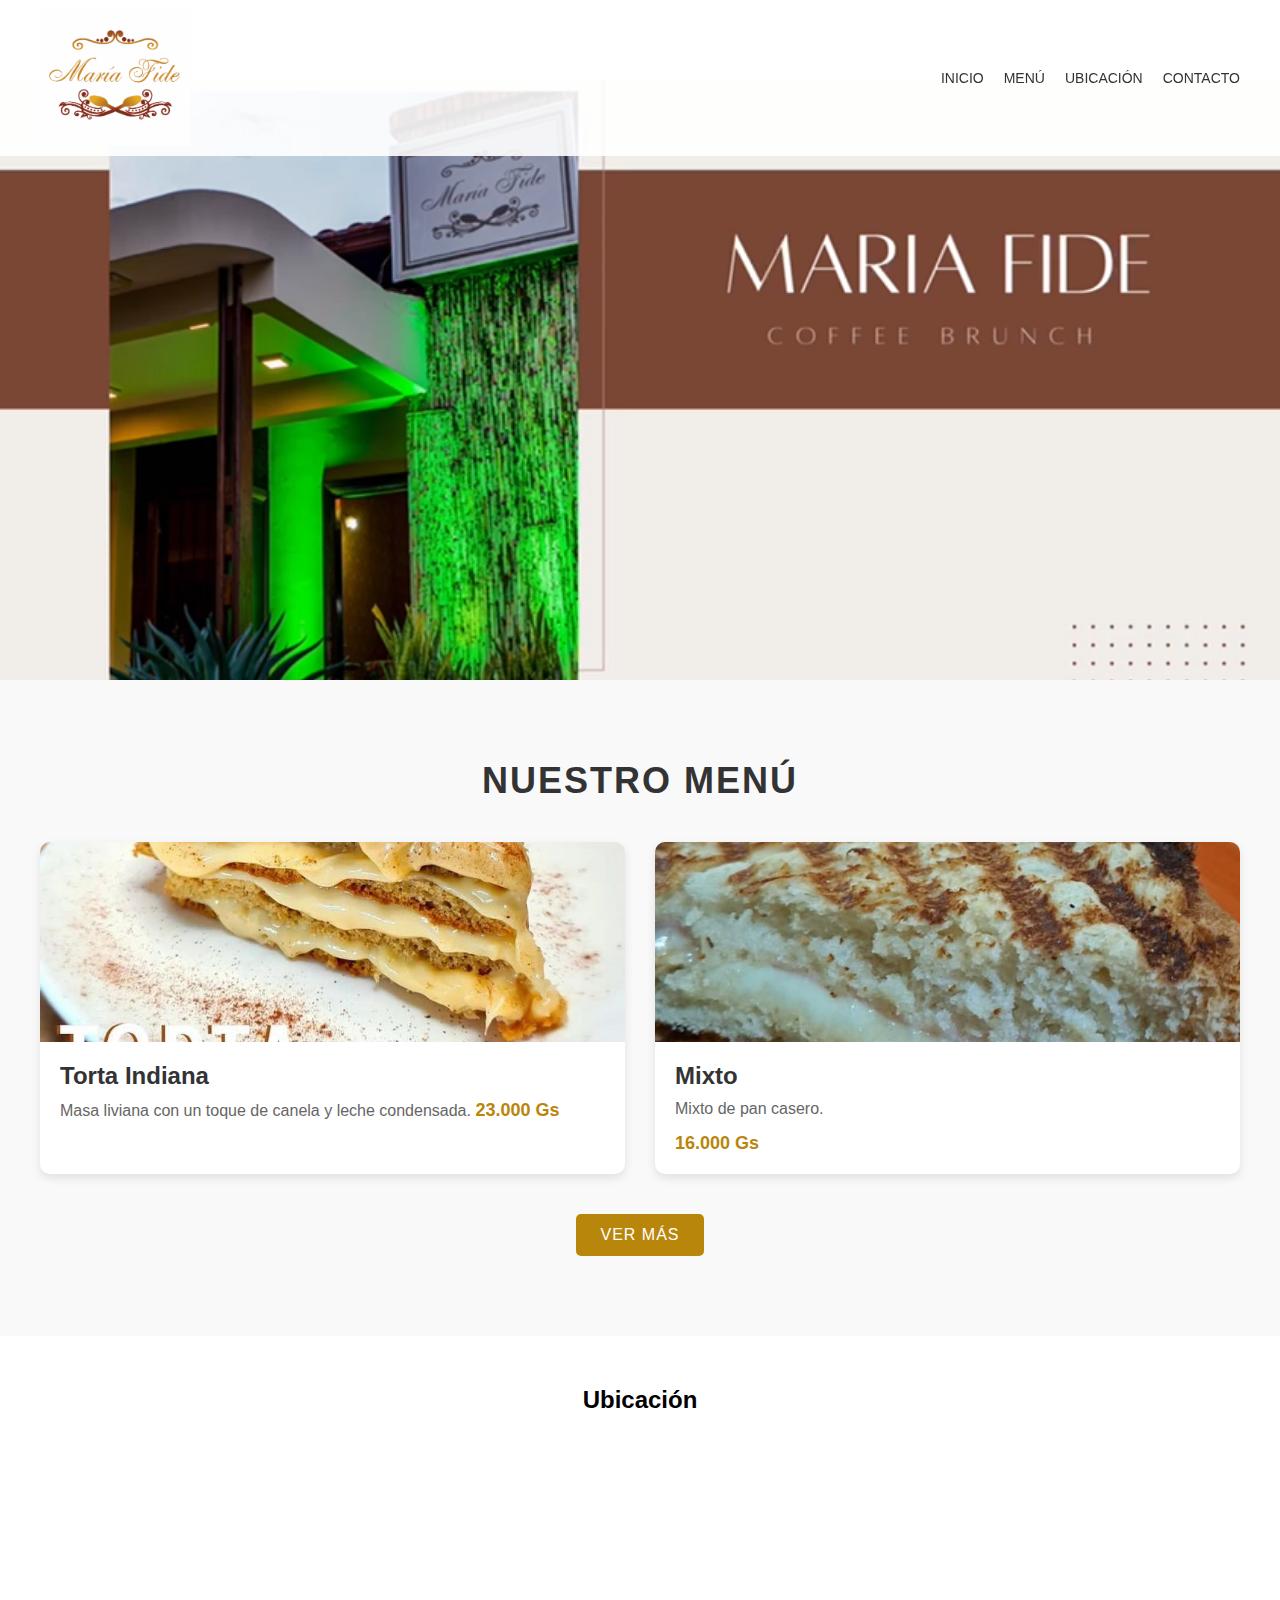
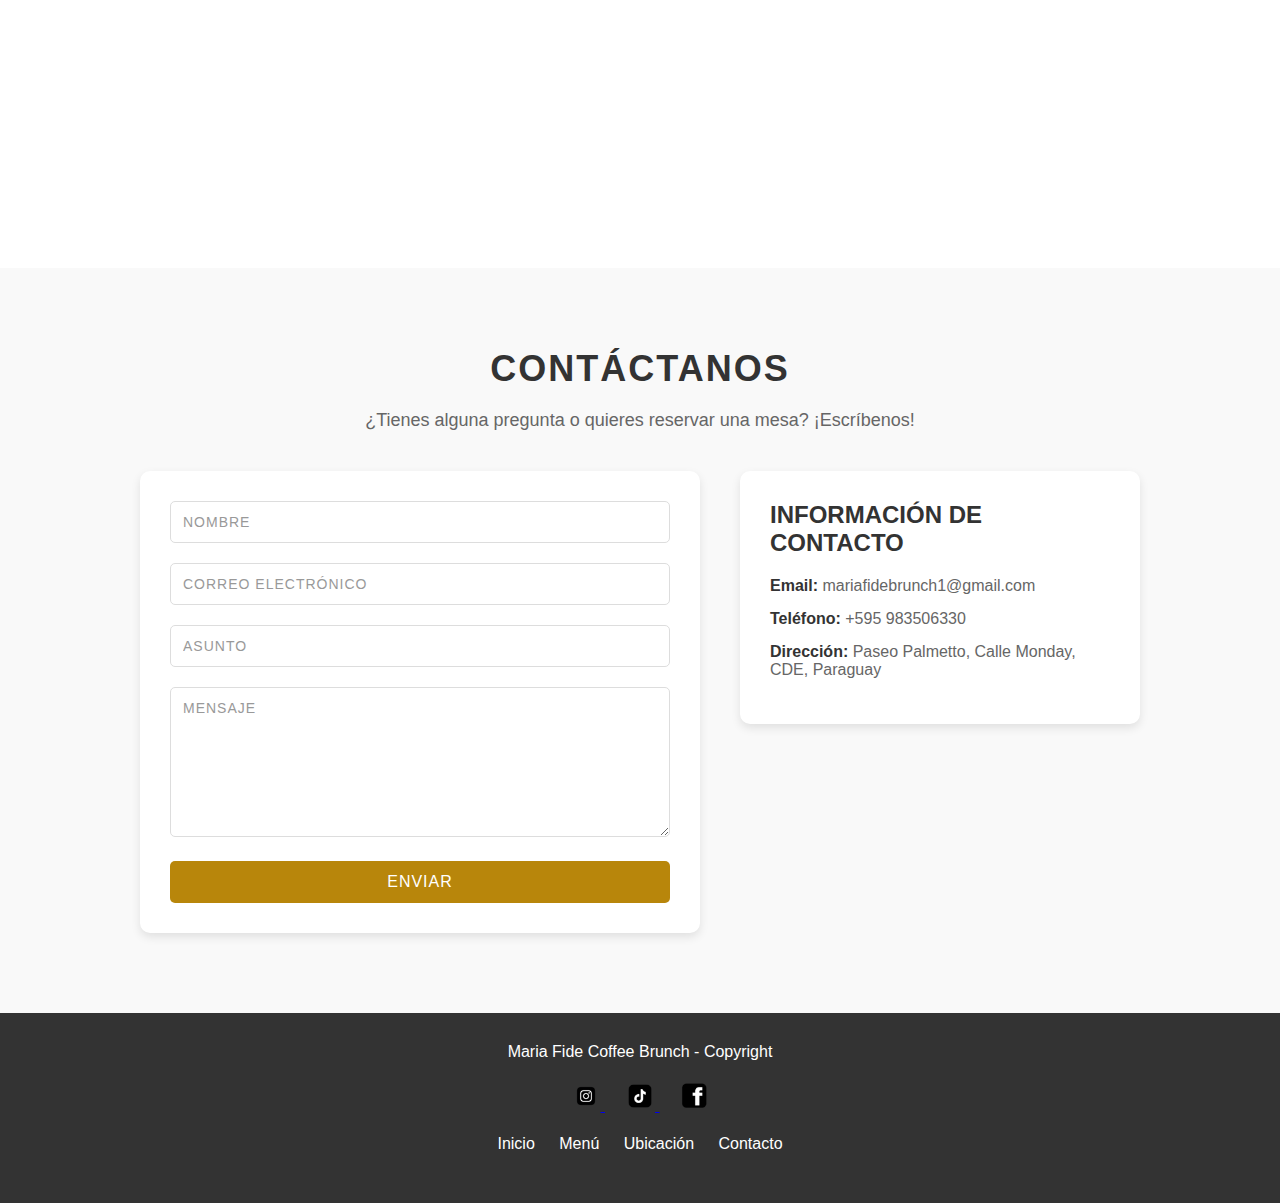
<file: WebsiteMFCB/index.html>
<!DOCTYPE html>
<html lang="en">
<head>
    <meta charset="UTF-8">
    <meta name="viewport" content="width=device-width, initial-scale=1.0">
    <title>María Fide Coffee Brunch</title>
    <link rel="shortcut icon" href="imagenes/logos/logoMariaFide.png" type="image/x-icon">
    <link rel="stylesheet" href="css/configGlobal.css">
    <link rel="stylesheet" href="css/index.css">
    <script src="js/carousel.js" defer></script>
    <script src="js/scrolling.js" defer></script>
    <script src="js/submitForm.js" defer></script>
    <script src="js/hamburgerMenu.js" defer></script>
</head>
<body>
    <!-- Header with Sticky Navigation -->
    <header>
        <div class="header-content">
            <img class="logo" src="imagenes/logos/logoMariaFide.png" alt="Maria Fide Logo">
            
            <!-- Ícono del menú hamburguesa -->
            <div class="hamburger-menu" id="hamburger-menu">
                <div class="bar"></div>
                <div class="bar"></div>
                <div class="bar"></div>
            </div>
    
            <!-- Menú de navegación -->
            <nav class="navegacion" id="navegacion">
                <ul>
                    <li><a href="index.html">Inicio</a></li>
                    <li><a href="menu.html">Menú</a></li>
                    <li><a href="index.html#mapa">Ubicación</a></li>
                    <li><a href="index.html#contacto">Contacto</a></li>
                </ul>
            </nav>
        </div>
    </header>

    <!-- Hero Section with Carousel -->
    <section id="hero">
        <div class="slider-frame">
            <div class="slider-images">
                <div class="img-container">
                    <img src="imagenes/mariaFideLocal.png" alt="Imagen 1">
                </div>
                <div class="img-container">
                    <img src="imagenes/tortaDosAmores.png" alt="Imagen 2">
                </div>
                <div class="img-container">
                    <img src="imagenes/tortaIndiana.jpg" alt="Imagen 3">
                </div>
            </div>
        </div>
    </section>

    <!-- Menu Section -->
<!-- Menu Section -->
<section id="cartaMenu">
    <h2>Nuestro Menú</h2>
    <div class="menu-grid">
        <div class="menu-item">
            <div class="menu-item-image">
                <img src="imagenes/tortaIndiana.jpg" alt="Menu Item 1">
            </div>
            <div class="menu-item-content">
                <h3>Torta Indiana</h3>
                <p>Masa liviana con un toque de canela y leche condensada.
                <span class="price">23.000 Gs</span>
            </div>
        </div>
        <div class="menu-item">
            <div class="menu-item-image">
                <img src="imagenes/mixto.jpg" alt="Menu Item 2">
            </div>
            <div class="menu-item-content">
                <h3>Mixto</h3>
                <p>Mixto de pan casero.</p>
                <span class="price">16.000 Gs</span>
            </div>
        </div>
        <!-- Repeat for other menu items -->
    </div>
    <a href="menu.html" class="ver-mas-button">Ver Más</a>
</section>

    <!-- Map Section -->
    <section id="mapa">
        <h2>Ubicación</h2>
        <iframe src="https://www.google.com/maps/embed?pb=!1m18!1m12!1m3!1d3600.4596304427655!2d-54.63948319999997!3d-25.523062300000003!2m3!1f0!2f0!3f0!3m2!1i1024!2i768!4f13.1!3m3!1m2!1s0x94f68f2ae52b1687%3A0x6a25a31d0e6772f2!2sMaria%20Fide%20Brunch!5e0!3m2!1ses-419!2spy!4v1738344897619!5m2!1ses-419!2spy" width="600" height="450" style="border:0;" allowfullscreen="" loading="lazy" referrerpolicy="no-referrer-when-downgrade"></iframe>
    </section>
    
    <!-- Contact Section -->
    <section id="contacto">
        <div class="contact-content">
            <h2>Contáctanos</h2>
            <p>¿Tienes alguna pregunta o quieres reservar una mesa? ¡Escríbenos!</p>
            <div class="contact-wrapper">
                <form class="contact-form" action="/php/submitForm.php" method="POST">
                    <div class="form-group">
                        <input type="text" id="nombre" name="nombre" placeholder="Nombre" required>
                    </div>
                    <div class="form-group">
                        <input type="email" id="email" name="email" placeholder="Correo electrónico" required>
                    </div>
                    <div class="form-group">
                        <input type="text" id="sujeto" name="sujeto" placeholder="Asunto" required>
                    </div>
                    <div class="form-group">
                        <textarea id="mensaje" name="mensaje" placeholder="Mensaje" rows="5" required></textarea>
                    </div>
                    <button type="submit">Enviar</button>
                </form>
                <div class="contact-info">
                    <h3>Información de Contacto</h3>
                    <p><strong>Email:</strong> mariafidebrunch1@gmail.com</p>
                    <p><strong>Teléfono:</strong> +595 983506330</p>
                    <p><strong>Dirección:</strong> Paseo Palmetto, Calle Monday, CDE, Paraguay</p>    
                </div>
            </div>
        </div>
    </section>
    <!-- Footer -->
    <footer>
        <p>Maria Fide Coffee Brunch - Copyright</p>
        <div class="social-links">
            <a href="https://www.instagram.com/mariafidecoffeebrunch?igsh=MTN1ejVqb250a3FxMg==">
                <img src="imagenes/logos/instaLogo50px.png" alt="Instagram">
            </a>
            <a href="https://www.tiktok.com/@mariafidecoffeebrunch?_t=ZM-8tWvrKGUdnx&_r=1">
                <img src="imagenes/logos/tiktokLogo50px.png" alt="TikTok">
            </a>
            <a href="https://www.facebook.com/MariaFideEventos/">
                <img src="imagenes/logos/facebookLogo50px.png" alt="Facebook">
            </a>
        </div>
        <ul>
            <li><a href="index.html">Inicio</a></li>
            <li><a href="menu.html">Menú</a></li>
            <li><a href="index.html#mapa">Ubicación</a></li>
            <li><a href="index.html#contacto">Contacto</a></li>
        </ul>
    </footer>
</body>
</html>
</file>
<file: WebsiteMFCB/css/configGlobal.css>
*{
    padding: 0;
    box-sizing: border-box;
    margin: 0;
    font-family: Helvetica, Arial, sans-serif;
}
html{
    scroll-behavior: smooth;
}

colors{
    --white: rgba(254, 254, 254, 1);
    --white-2: rgba(253, 253, 254, 1);
    --caramel: rgba(190, 128, 65, 1);
    --white-3: rgba(254, 254, 254, 1);
    --linen: rgba(240, 230, 220, 1);
}
</file>
<file: WebsiteMFCB/css/index.css>
/* Header */
header {
    position: fixed;
    top: 0;
    width: 100%;
    background-color: rgba(255, 255, 255, 0.9);
    padding: 10px 20px;
    z-index: 1000;
}

.header-content {
    display: flex;
    justify-content: space-between;
    align-items: center;
    max-width: 1200px;
    margin: 0 auto;
}

.logo {
    width: 150px;
    height: auto;
}

.navegacion ul {
    list-style: none;
    display: flex;
    gap: 20px;
}

.navegacion ul li a {
    text-decoration: none;
    color: #333;
    font-size: 14px;
    text-transform: uppercase;
}

.navegacion ul li a:hover {
    color: darkgoldenrod;
}

/* Estilos para el menú hamburguesa */
.hamburger-menu {
    display: none; /* Oculto por defecto en pantallas grandes */
    flex-direction: column;
    cursor: pointer;
    gap: 5px;
    z-index: 1001; /* Asegura que esté por encima del menú */
}

.hamburger-menu .bar {
    width: 25px;
    height: 3px;
    background-color: #111;
    transition: 0.4s;
}

/* Animación para el ícono del menú hamburguesa */
.hamburger-menu.active .bar:nth-child(1) {
    transform: rotate(-45deg) translate(-5px, 6px);
}

.hamburger-menu.active .bar:nth-child(2) {
    opacity: 0;
}

.hamburger-menu.active .bar:nth-child(3) {
    transform: rotate(45deg) translate(-5px, -6px);
}

/* Estilos para pantallas pequeñas (responsive) */
@media (max-width: 768px) {
    .hamburger-menu {
        display: flex; /* Mostrar el ícono en pantallas pequeñas */
    }

    .navegacion {
        display: none; /* Ocultar el menú por defecto en pantallas pequeñas */
        position: absolute;
        top: 80px; /* Ajusta según la altura del header */
        right: 20px;
        background-color: #fff;
        border: 2px solid #111; /* Coincide con el estilo del header */
        border-radius: 5px;
        padding: 20px;
        z-index: 1000;
    }

    .navegacion.active {
        display: block; /* Mostrar el menú cuando tenga la clase "active" */
    }

    .navegacion ul {
        flex-direction: column;
        gap: 15px;
    }
}

/* Hero Section */
#hero {
    margin-top: 80px; /* Adjust based on header height */
}

.slider-frame {
    overflow: hidden;
    height: 600px;
    width: 100%;
    position: relative;
}

.slider-images {
    display: flex;
    width: 300%;
    height: 100%;
    animation: slide 15s infinite;
}

.img-container {
    width: 100%;
    height: 100%;
}

.img-container img {
    width: 100%;
    height: 100%;
    object-fit: cover;
}

@keyframes slide {
    0% { transform: translateX(0); }
    33% { transform: translateX(-100%); }
    66% { transform: translateX(-200%); }
    100% { transform: translateX(0); }
}

/* Menu Section */
#cartaMenu {
    padding: 80px 20px;
    text-align: center;
    background-color: #f9f9f9; /* Light gray background */
}

#cartaMenu h2 {
    font-size: 36px;
    margin-bottom: 40px;
    color: #333;
    text-transform: uppercase;
    letter-spacing: 2px;
}

.menu-grid {
    display: grid;
    grid-template-columns: repeat(auto-fit, minmax(300px, 1fr));
    gap: 30px;
    max-width: 1200px;
    margin: 0 auto;
}

.menu-item {
    background-color: white;
    border-radius: 10px;
    overflow: hidden;
    box-shadow: 0 4px 10px rgba(0, 0, 0, 0.1);
    transition: transform 0.3s ease, box-shadow 0.3s ease;
}

.menu-item:hover {
    transform: translateY(-5px);
    box-shadow: 0 6px 15px rgba(0, 0, 0, 0.2);
}

.menu-item-image {
    width: 100%;
    height: 200px;
    overflow: hidden;
}

.menu-item-image img {
    width: 100%;
    height: 100%;
    object-fit: cover;
    transition: transform 0.3s ease;
}

.menu-item:hover .menu-item-image img {
    transform: scale(1.1);
}

.menu-item-content {
    padding: 20px;
    text-align: left;
}

.menu-item-content h3 {
    font-size: 24px;
    margin-bottom: 10px;
    color: #333;
}

.menu-item-content p {
    font-size: 16px;
    color: #666;
    margin-bottom: 15px;
}

.menu-item-content .price {
    font-size: 18px;
    font-weight: bold;
    color: darkgoldenrod;
}

/* Ver Más Button */
.ver-mas-button {
    display: inline-block;
    margin-top: 40px;
    padding: 12px 24px;
    background-color: darkgoldenrod;
    color: white;
    text-decoration: none;
    font-size: 16px;
    text-transform: uppercase;
    letter-spacing: 1px;
    border: none;
    border-radius: 5px;
    cursor: pointer;
    transition: background-color 0.3s ease;
}

.ver-mas-button:hover {
    background-color: #b8860b; /* Darker shade on hover */
}

/* Responsive Styles */
@media (max-width: 768px) {
    .menu-grid {
        grid-template-columns: 1fr;
    }

    #cartaMenu h2 {
        font-size: 28px;
    }

    .menu-item-content h3 {
        font-size: 20px;
    }

    .menu-item-content p {
        font-size: 14px;
    }

    .menu-item-content .price {
        font-size: 16px;
    }
}

/* Map Section */
#mapa {
    padding: 50px 20px;
    text-align: center;
}

#mapa iframe {
    width: 100%;
    max-width: 800px;
    height: 400px;
    border: none;
    border-radius: 10px;
}

/* Contact Section */
#contacto {
    padding: 80px 20px;
    background-color: #f9f9f9; /* Light gray background */
    text-align: center;
}

.contact-content {
    max-width: 1200px;
    margin: 0 auto;
}

.contact-content h2 {
    font-size: 36px;
    margin-bottom: 20px;
    color: #333;
    text-transform: uppercase;
    letter-spacing: 2px;
}

.contact-content p {
    font-size: 18px;
    color: #666;
    margin-bottom: 40px;
}

.contact-wrapper {
    display: flex;
    gap: 40px;
    justify-content: space-between;
    align-items: flex-start;
    max-width: 1000px;
    margin: 0 auto;
}

.contact-form {
    flex: 1;
    max-width: 600px;
    background-color: white;
    padding: 30px;
    border-radius: 10px;
    box-shadow: 0 4px 10px rgba(0, 0, 0, 0.1);
}

.form-group {
    margin-bottom: 20px;
    text-align: left;
}

.form-group input,
.form-group textarea {
    width: 100%;
    padding: 12px;
    border: 1px solid #ddd;
    border-radius: 5px;
    font-size: 14px;
    color: #333;
    background-color: #fff;
    transition: border-color 0.3s ease;
}

.form-group input::placeholder,
.form-group textarea::placeholder {
    color: #999;
    text-transform: uppercase;
    letter-spacing: 1px;
}

.form-group input:focus,
.form-group textarea:focus {
    border-color: darkgoldenrod;
    outline: none;
}

.form-group textarea {
    resize: vertical;
    min-height: 150px;
}

.contact-form button {
    width: 100%;
    padding: 12px 24px;
    background-color: darkgoldenrod;
    color: white;
    border: none;
    border-radius: 5px;
    font-size: 16px;
    text-transform: uppercase;
    letter-spacing: 1px;
    cursor: pointer;
    transition: background-color 0.3s ease;
}

.contact-form button:hover {
    background-color: #b8860b;
}

.contact-info {
    flex: 1;
    max-width: 400px;
    background-color: white;
    padding: 30px;
    border-radius: 10px;
    box-shadow: 0 4px 10px rgba(0, 0, 0, 0.1);
    text-align: left;
}

.contact-info h3 {
    font-size: 24px;
    margin-bottom: 20px;
    color: #333;
    text-transform: uppercase;
}

.contact-info p {
    font-size: 16px;
    color: #666;
    margin-bottom: 15px;
}

.contact-info strong {
    color: #333;
}

.contact-info .social-links {
    margin-top: 20px;
    display: flex;
    gap: 10px;
}

.contact-info .social-links img {
    width: 30px;
    height: auto;
    transition: transform 0.3s ease;
}

.contact-info .social-links img:hover {
    transform: scale(1.1);
}

/* Responsive Styles */
@media (max-width: 768px) {
    .contact-wrapper {
        flex-direction: column;
        gap: 20px;
    }

    .contact-form,
    .contact-info {
        max-width: 100%;
    }

    .contact-content h2 {
        font-size: 28px;
    }

    .contact-content p {
        font-size: 16px;
    }

    .contact-info h3 {
        font-size: 20px;
    }

    .contact-info p {
        font-size: 14px;
    }
}

/* Footer */
footer {
    background-color: #333;
    color: white;
    padding: 30px 20px;
    text-align: center;
}

.social-links {
    margin: 20px 0;
}

.social-links a {
    margin: 0 10px;
}

.social-links img {
    width: 30px;
    height: auto;
}

footer ul {
    list-style: none;
    padding: 0;
    margin: 20px 0;
}

footer ul li {
    display: inline-block;
    margin: 0 10px;
}

footer ul li a {
    color: white;
    text-decoration: none;
}

footer ul li a:hover {
    color: darkgoldenrod;
}
</file>
